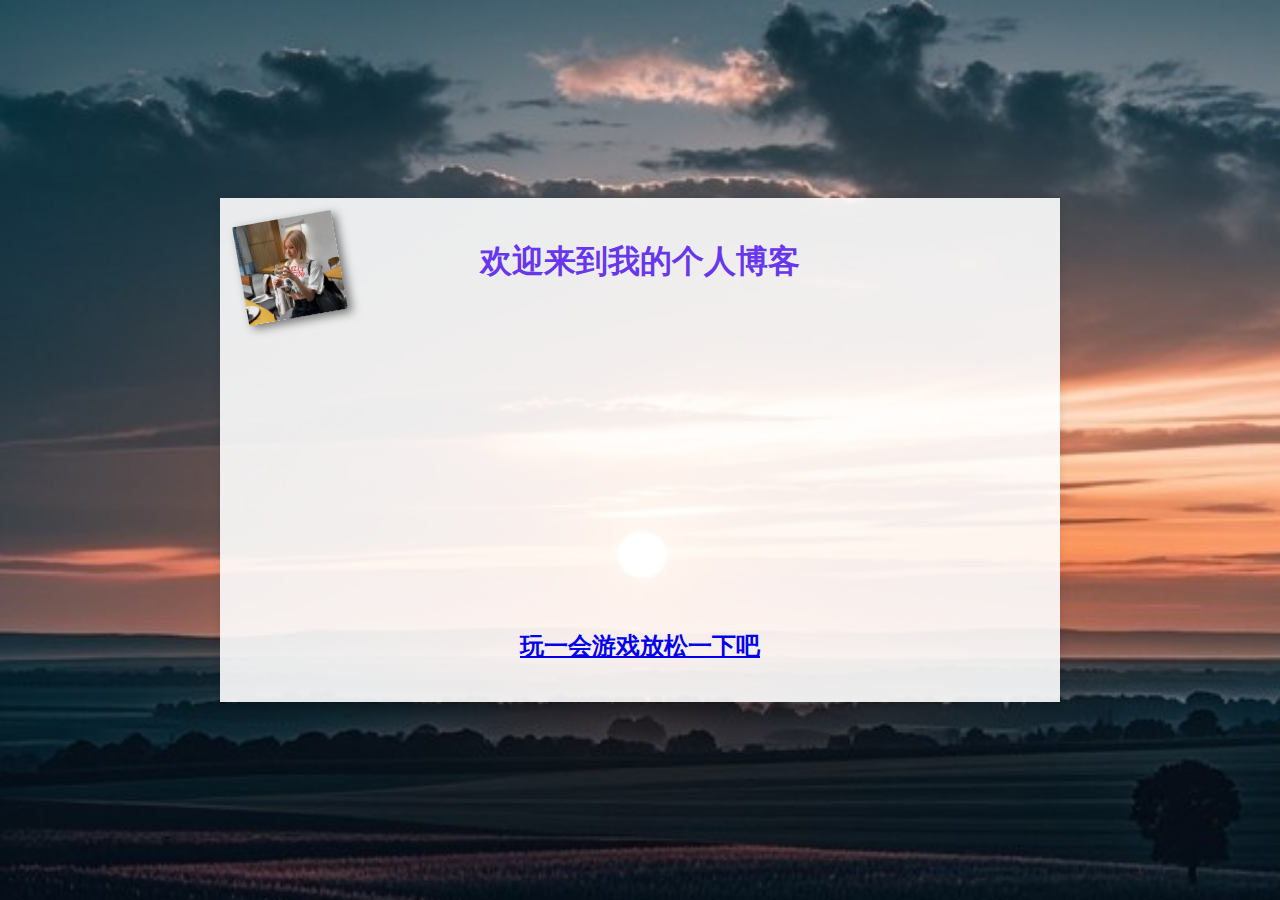
<file: index.html>
<!DOCTYPE html>
<html>
<head>
	<title>温都日：欢迎来到我的个人博客</title>
	<meta name = "keywords" content = "温都日，个人博客, 博客, 个人网站, 网站，极破网站">
	<link rel="stylesheet" type="text/css" href="style.css">
</head>
<body>
	<div class="container">
		<h1>欢迎来到我的个人博客</h1>
		<div class="post">
			<img src="img/placeholder.png" alt="示例图片">
		</div>
		<a href="https://wuendula.github.io/about/about.html" class="side-link">
		    <img src="img/side-image.jpg" alt="侧边图片" class="side-image">
		</a>
		<a href="https://wuendula.github.io/beetween/game.html" class="side-link">
			<h2>玩一会游戏放松一下吧</h2>
		</a>
	</div>
</body>
</html>
</file>
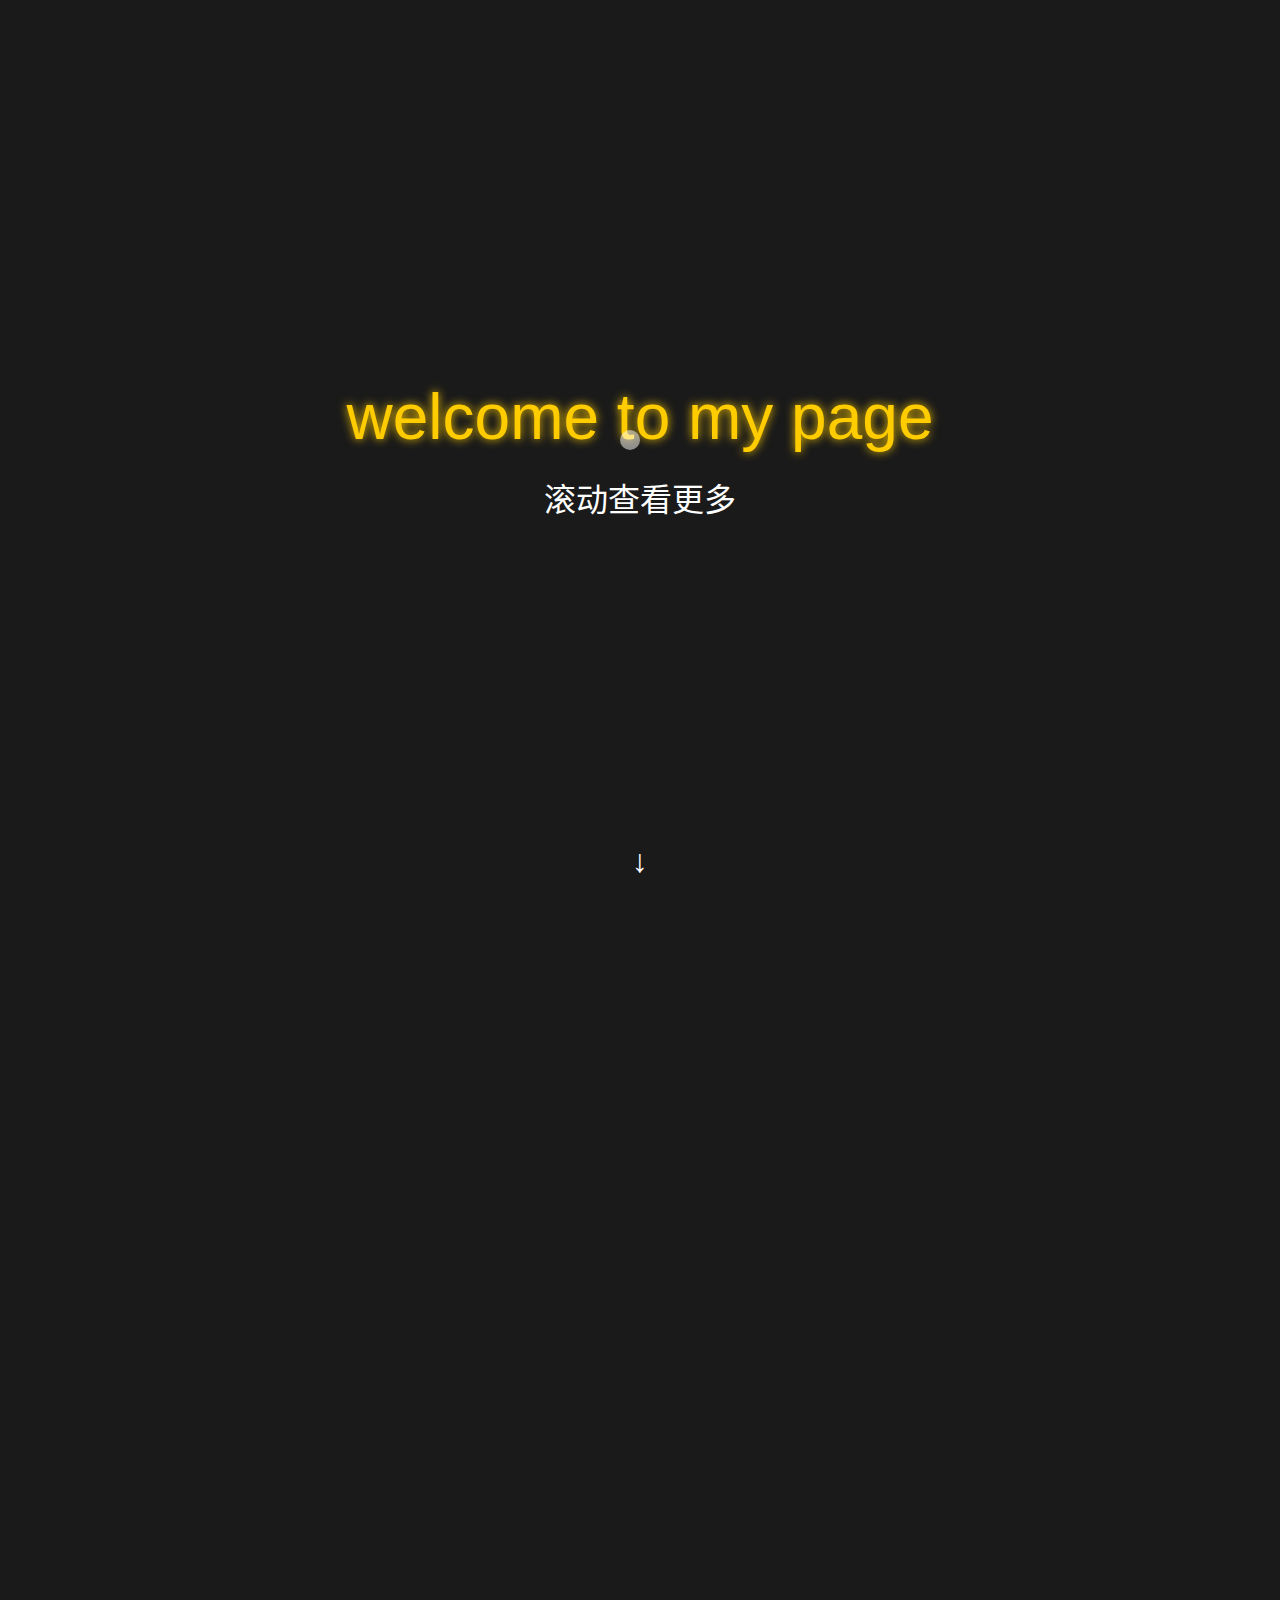
<file: about.html>
<!DOCTYPE html>
<html lang="zh-CN">
<head>
    <meta charset="UTF-8">
    <meta name="viewport" content="width=device-width, initial-scale=1.0">
    <title>炫酷页面</title>
    <link rel="stylesheet" href="aboutcss.css">
</head>
<body>
    <div class="container">
        <div class="title">welcome to my page</div>
        <div class="subtitle">滚动查看更多</div>
        <div class="scroll-down">↓</div>
        <div id="stars"></div>
        <div id="cursor" class="cursor"></div>
    </div>
    <div class="section section1">我是一名学生</div>
    <div class="section section2">学校：鄂托克旗第一小学</div>
    <div class="section section3">我喜欢编程</div>
    <div class="section section4">12岁</div>
    <script>
        // 添加一些动态效果
        window.addEventListener('scroll', () => {
            const sections = document.querySelectorAll('.section');
            sections.forEach(section => {
                const rect = section.getBoundingClientRect();
                if (rect.top < window.innerHeight && rect.bottom >= 0) {
                    section.style.opacity = 1;
                    section.style.transform = 'scale(1)';
                } else {
                    section.style.opacity = 0.5;
                    section.style.transform = 'scale(0.95)';
                }
            });
        });

        // 添加星星动画
        const starsContainer = document.getElementById('stars');
        for (let i = 0; i < 100; i++) {
            const star = document.createElement('div');
            star.classList.add('star');
            star.style.left = `${Math.random() * 100}vw`;
            star.style.top = `${Math.random() * 100}vh`;
            star.style.animationDelay = `${Math.random() * 2}s`;
            starsContainer.appendChild(star);
        }

        // 添加鼠标交互动画
        const cursor = document.getElementById('cursor');
        document.addEventListener('mousemove', (e) => {
            cursor.style.left = `${e.clientX}px`;
            cursor.style.top = `${e.clientY}px`;
        });
        document.addEventListener('mousedown', () => {
            cursor.style.width = '30px';
            cursor.style.height = '30px';
            cursor.style.background = 'rgba(255, 255, 255, 0.8)';
        });
        document.addEventListener('mouseup', () => {
            cursor.style.width = '20px';
            cursor.style.height = '20px';
            cursor.style.background = 'rgba(255, 255, 255, 0.5)';
        });

        // 添加点击波纹效果
        document.addEventListener('click', (e) => {
            const ripple = document.createElement('div');
            ripple.classList.add('ripple');
            ripple.style.left = `${e.clientX}px`;
            ripple.style.top = `${e.clientY}px`;
            document.body.appendChild(ripple);
            setTimeout(() => {
                document.body.removeChild(ripple);
            }, 1000);
        });
    </script>
</body>
</html>
</file>
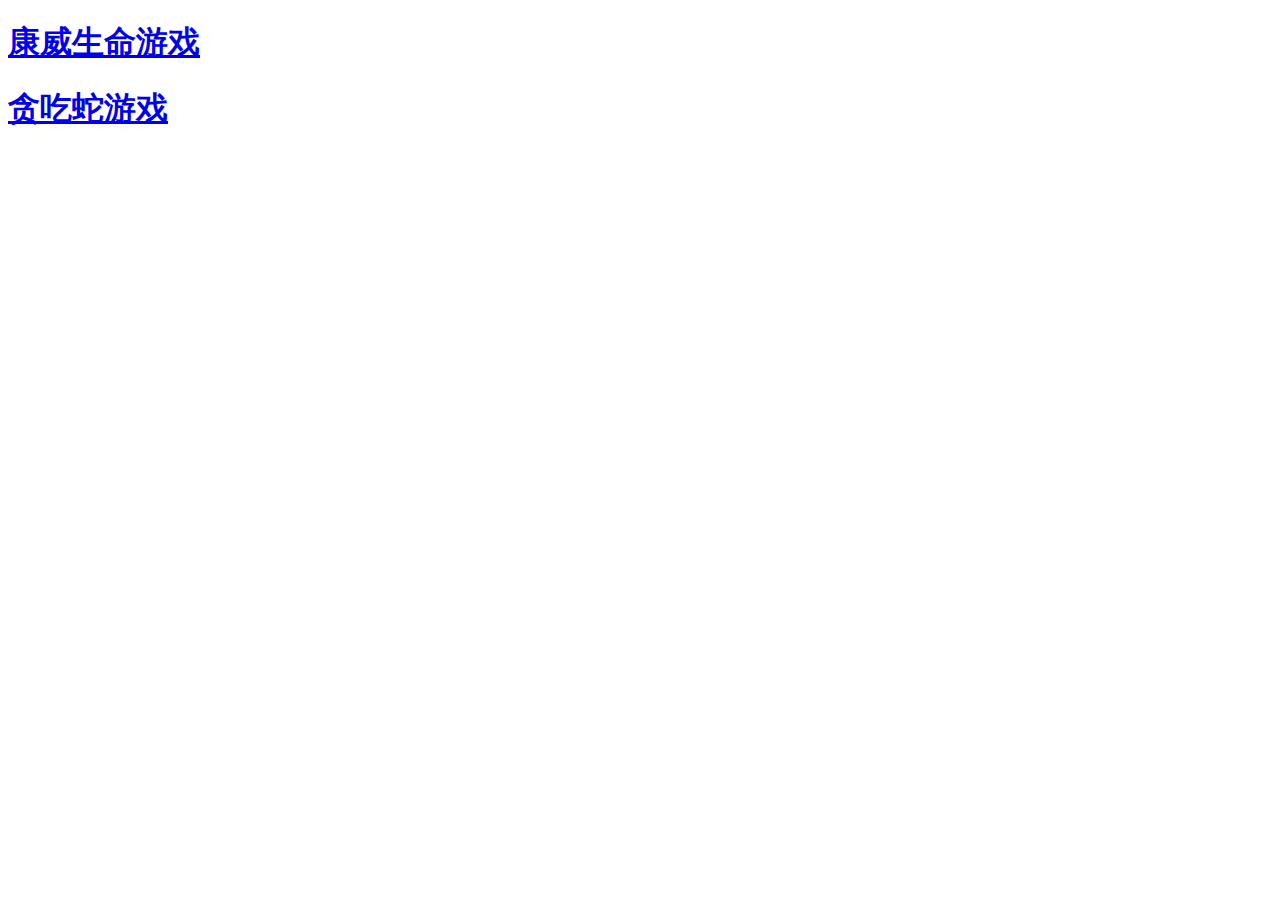
<file: game.html>
<!DOCTYPE html>
<html>
<head>
	<title>Game</title>
	<style>
		canvas {
			border: 1px solid black;
		}
	</style>
</head>
<body>
	<a href="https://wuendula.github.io/conway.html">
        <h1>康威生命游戏</h1>
    </a>
    <a href="https://wuendula.github.io/tcs/tcs.html">
        <h1>贪吃蛇游戏</h1>
    </a>
</body>
</html>
</file>
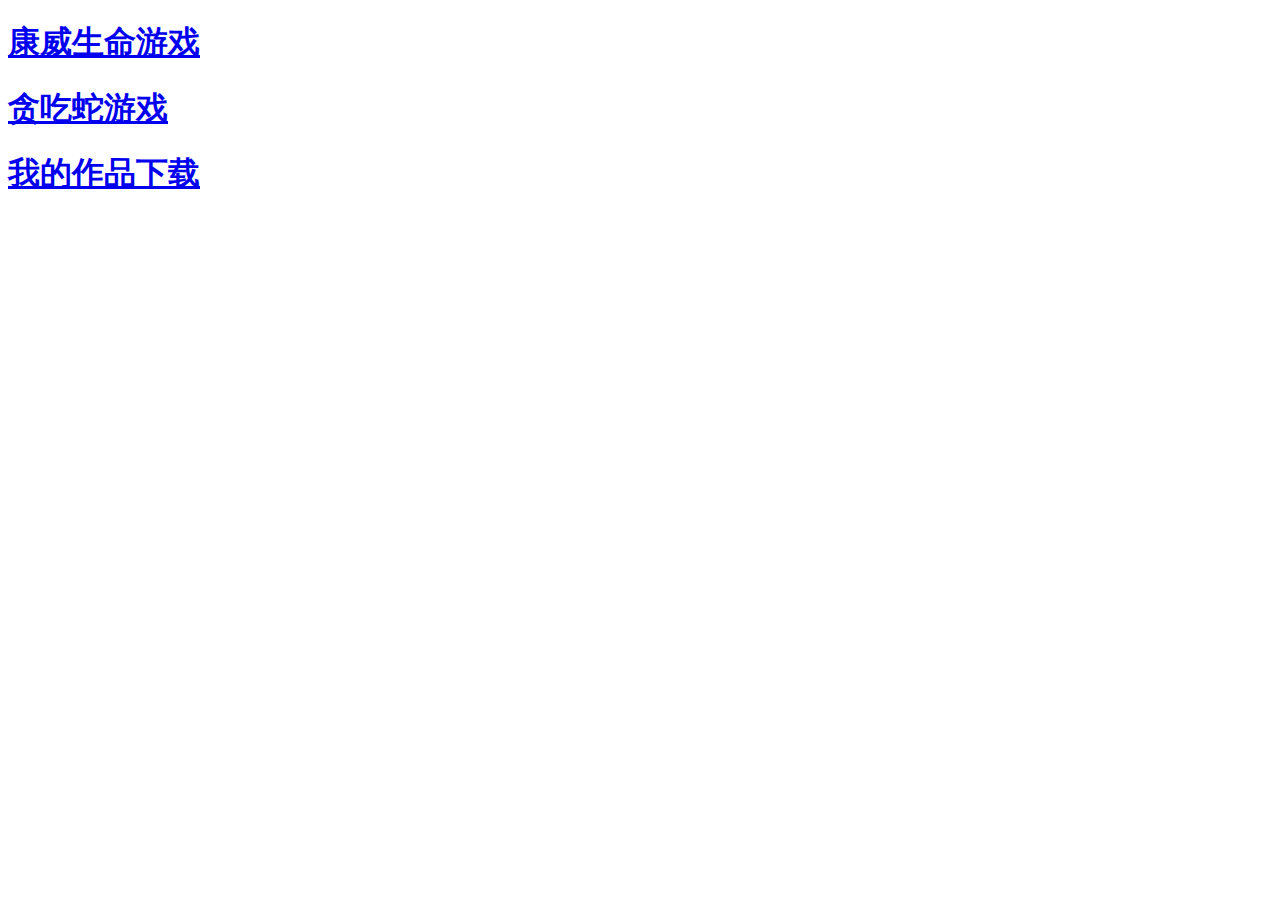
<file: beetween/game.html>
<!DOCTYPE html>
<html>
<head>
	<title>Game</title>
	<style>
		canvas {
			border: 1px solid black;
		}
	</style>
</head>
<body>
	<a href="https://wuendula.github.io/conway/conway.html">
        <h1>康威生命游戏</h1>
    </a>
    <a href="https://wuendula.github.io/tcs/tcs.html">
        <h1>贪吃蛇游戏</h1>
    </a>
	<a href="https://wuendula.github.io/store.html">
		<h1>我的作品下载</h1>
	</a>
</body>
</html>
</file>
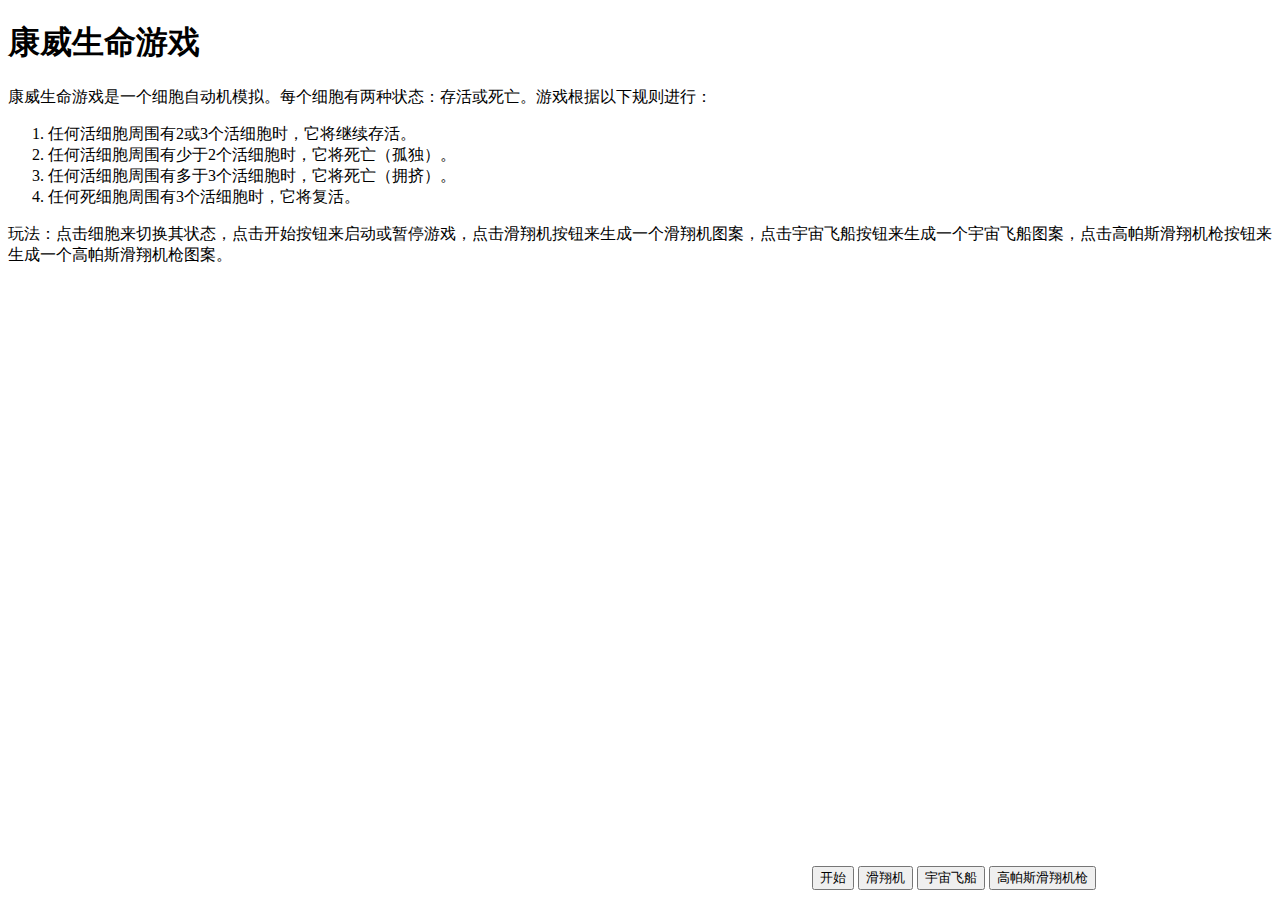
<file: conway/conway.html>
<!DOCTYPE html>
<html lang="en">
<head>
    <meta charset="UTF-8">
    <meta name="viewport" content="width=device-width, initial-scale=1.0">
    <title>康威生命游戏</title>
</head>
<body>
    <div class="info">
        <h1>康威生命游戏</h1>
        <p>康威生命游戏是一个细胞自动机模拟。每个细胞有两种状态：存活或死亡。游戏根据以下规则进行：</p>
        <ol>
            <li>任何活细胞周围有2或3个活细胞时，它将继续存活。</li>
            <li>任何活细胞周围有少于2个活细胞时，它将死亡（孤独）。</li>
            <li>任何活细胞周围有多于3个活细胞时，它将死亡（拥挤）。</li>
            <li>任何死细胞周围有3个活细胞时，它将复活。</li>
        </ol>
        <p>玩法：点击细胞来切换其状态，点击开始按钮来启动或暂停游戏，点击滑翔机按钮来生成一个滑翔机图案，点击宇宙飞船按钮来生成一个宇宙飞船图案，点击高帕斯滑翔机枪按钮来生成一个高帕斯滑翔机枪图案。</p>
    </div>
    <canvas id="gameCanvas" width="800" height="600"></canvas>
    <button id="startButton">开始</button>
    <button id="gliderButton">滑翔机</button>
    <button id="spaceshipButton">宇宙飞船</button>
    <button id="gospersGliderGunButton">高帕斯滑翔机枪</button>
    <script>
        const canvas = document.getElementById('gameCanvas');
        const ctx = canvas.getContext('2d');
        const cellSize = 10;
        const width = canvas.width / cellSize;
        const height = canvas.height / cellSize;
        let grid = [];
        let running = false;

        function createGrid() {
            for (let y = 0; y < height; y++) {
                grid[y] = [];
                for (let x = 0; x < width; x++) {
                    grid[y][x] = 0; // 初始化为空白
                }
            }
        }

        function drawGrid() {
            ctx.clearRect(0, 0, canvas.width, canvas.height);
            for (let y = 0; y < height; y++) {
                for (let x = 0; x < width; x++) {
                    if (grid[y][x] === 1) {
                        ctx.fillStyle = '#000';
                        ctx.fillRect(x * cellSize, y * cellSize, cellSize, cellSize);
                    }
                }
            }
        }

        function countNeighbors(x, y) {
            let count = 0;
            for (let dy = -1; dy <= 1; dy++) {
                for (let dx = -1; dx <= 1; dx++) {
                    if (dx === 0 && dy === 0) continue;
                    const nx = (x + dx + width) % width; // 环状连接
                    const ny = (y + dy + height) % height; // 环状连接
                    count += grid[ny][nx];
                }
            }
            return count;
        }

        function updateGrid() {
            const newGrid = [];
            for (let y = 0; y < height; y++) {
                newGrid[y] = [];
                for (let x = 0; x < width; x++) {
                    const neighbors = countNeighbors(x, y);
                    if (grid[y][x] === 1) {
                        newGrid[y][x] = neighbors === 2 || neighbors === 3 ? 1 : 0;
                    } else {
                        newGrid[y][x] = neighbors === 3 ? 1 : 0;
                    }
                }
            }
            grid = newGrid;
        }

        function gameLoop() {
            if (running) {
                updateGrid();
                drawGrid();
            }
            requestAnimationFrame(gameLoop);
        }

        canvas.addEventListener('click', (event) => {
            const rect = canvas.getBoundingClientRect();
            const x = Math.floor((event.clientX - rect.left) / cellSize);
            const y = Math.floor((event.clientY - rect.top) / cellSize);
            grid[y][x] = grid[y][x] === 1 ? 0 : 1;
            drawGrid();
        });

        const startButton = document.getElementById('startButton');
        startButton.addEventListener('click', () => {
            running = !running;
            startButton.textContent = running ? '暂停' : '开始';
        });

        const gliderButton = document.getElementById('gliderButton');
        gliderButton.addEventListener('click', () => {
            const glider = [
                [0, 1, 0],
                [0, 0, 1],
                [1, 1, 1]
            ];
            const startX = Math.floor(width / 2) - 1;
            const startY = Math.floor(height / 2) - 1;
            for (let y = 0; y < 3; y++) {
                for (let x = 0; x < 3; x++) {
                    grid[startY + y][startX + x] = glider[y][x];
                }
            }
            drawGrid();
        });

        const spaceshipButton = document.getElementById('spaceshipButton');
        spaceshipButton.addEventListener('click', () => {
            const spaceship = [
                [0, 1, 0, 0, 1],
                [1, 0, 0, 0, 0],
                [1, 0, 0, 0, 1],
                [1, 1, 1, 1, 0]
            ];
            const startX = Math.floor(width / 2) - 2;
            const startY = Math.floor(height / 2) - 2;
            for (let y = 0; y < 4; y++) {
                for (let x = 0; x < 5; x++) {
                    grid[startY + y][startX + x] = spaceship[y][x];
                }
            }
            drawGrid();
        });

        const gospersGliderGunButton = document.getElementById('gospersGliderGunButton');
        gospersGliderGunButton.addEventListener('click', () => {
            const gospersGliderGun = [
                [0, 0, 0, 0, 0, 0, 0, 0, 0, 0, 0, 0, 0, 0, 0, 0, 0, 0, 0, 0, 0, 0, 0, 0, 1, 0, 0, 0, 0, 0, 0, 0, 0, 0, 0, 0],
                [0, 0, 0, 0, 0, 0, 0, 0, 0, 0, 0, 0, 0, 0, 0, 0, 0, 0, 0, 0, 0, 0, 1, 0, 1, 0, 0, 0, 0, 0, 0, 0, 0, 0, 0, 0],
                [0, 0, 0, 0, 0, 0, 0, 0, 0, 0, 0, 0, 1, 1, 0, 0, 0, 0, 0, 0, 1, 1, 0, 0, 0, 0, 0, 0, 0, 0, 0, 0, 0, 0, 1, 1],
                [0, 0, 0, 0, 0, 0, 0, 0, 0, 0, 0, 1, 0, 0, 0, 1, 0, 0, 0, 0, 1, 1, 0, 0, 0, 0, 0, 0, 0, 0, 0, 0, 0, 0, 1, 1],
                [1, 1, 0, 0, 0, 0, 0, 0, 0, 0, 1, 0, 0, 0, 0, 0, 1, 0, 0, 0, 1, 1, 0, 0, 0, 0, 0, 0, 0, 0, 0, 0, 0, 0, 0, 0],
                [1, 1, 0, 0, 0, 0, 0, 0, 0, 0, 1, 0, 0, 0, 1, 0, 1, 1, 0, 0, 0, 0, 1, 0, 1, 0, 0, 0, 0, 0, 0, 0, 0, 0, 0, 0],
                [0, 0, 0, 0, 0, 0, 0, 0, 0, 0, 1, 0, 0, 0, 0, 0, 1, 0, 0, 0, 0, 0, 1, 0, 1, 0, 0, 0, 0, 0, 0, 0, 0, 0, 0, 0],
                [0, 0, 0, 0, 0, 0, 0, 0, 0, 0, 0, 1, 0, 0, 0, 1, 0, 0, 0, 0, 0, 0, 0, 0, 0, 0, 0, 0, 0, 0, 0, 0, 0, 0, 0, 0],
                [0, 0, 0, 0, 0, 0, 0, 0, 0, 0, 0, 0, 1, 1, 0, 0, 0, 0, 0, 0, 0, 0, 0, 0, 0, 0, 0, 0, 0, 0, 0, 0, 0, 0, 0, 0],
                [0, 0, 0, 0, 0, 0, 0, 0, 0, 0, 0, 0, 0, 0, 0, 0, 0, 0, 0, 0, 0, 0, 0, 0, 0, 0, 0, 0, 0, 0, 0, 0, 0, 0, 0, 0]
            ];
            const startX = Math.floor(width / 2) - 18;
            const startY = Math.floor(height / 2) - 5;
            for (let y = 0; y < 11; y++) {
                for (let x = 0; x < 36; x++) {
                    grid[startY + y][startX + x] = gospersGliderGun[y][x];
                }
            }
            drawGrid();
        });

        createGrid();
        drawGrid();
        gameLoop();
    </script>
</body>
</html>
</file>
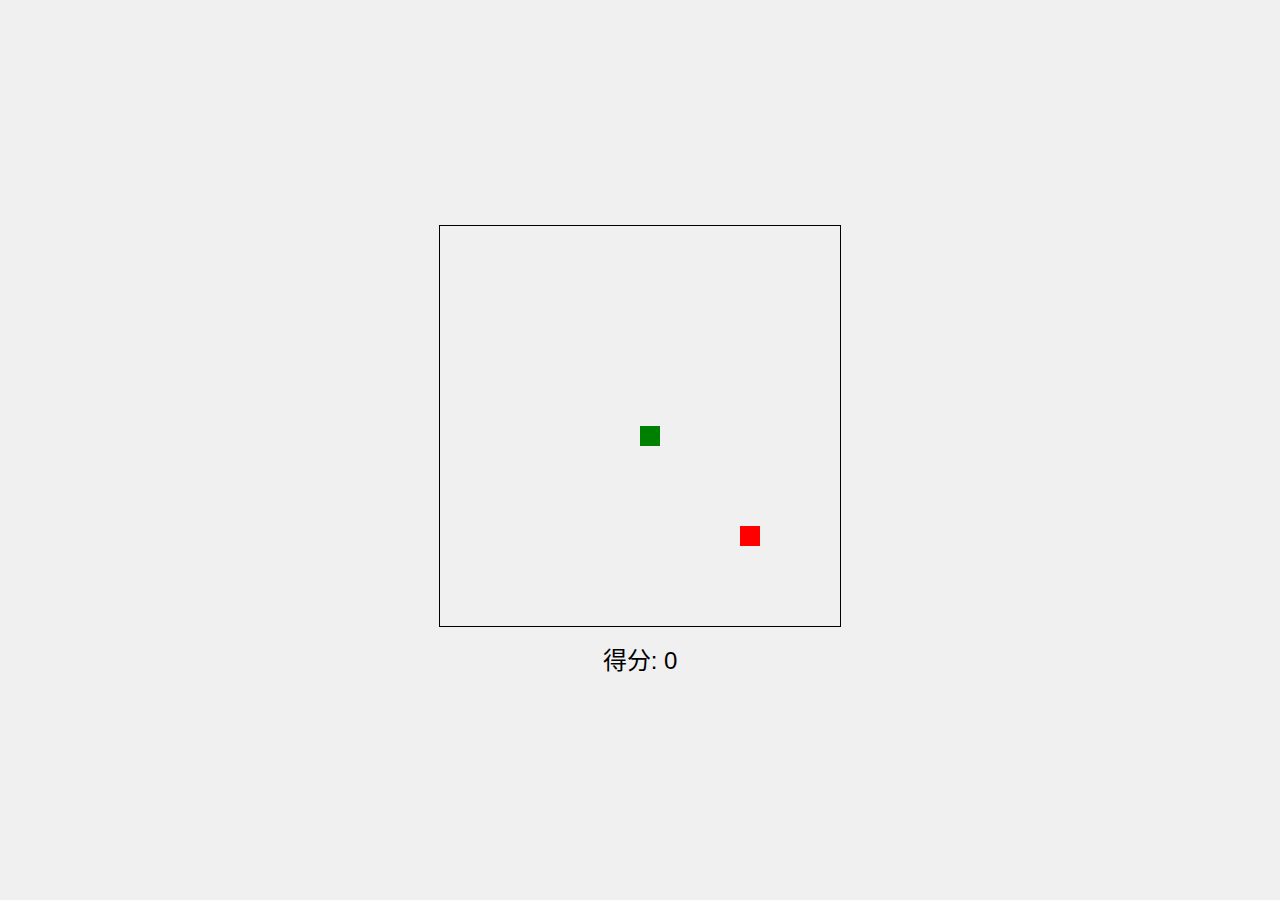
<file: tcs/tcs.html>
<!DOCTYPE html>
<html lang="zh-CN">
<head>
    <meta charset="UTF-8">
    <meta name="viewport" content="width=device-width, initial-scale=1.0">
    <title>贪吃蛇游戏</title>
    <link rel="stylesheet" href="style.css">
</head>
<body>
    <div id="game">
        <canvas id="gameCanvas"></canvas>
        <div id="score">得分: 0</div>
        <button id="restartButton" style="display: none;">重开</button>
    </div>
    <script src="game.js"></script>
</body>
</html>
</file>
<file: style.css>
body {
    font-family: Arial, sans-serif;
    margin: 0;
    padding: 0;
    background-image: url('img/background.jpeg'); /* 添加背景图片 */
    background-size: cover; /* 使背景图片覆盖整个页面 */
    background-position: center; /* 使背景图片居中 */
    display: flex;
    justify-content: center;
    align-items: center;
    height: 100vh;
}
.container {
    width: 90%;
    max-width: 800px;
    padding: 20px;
    background-color: rgba(255, 255, 255, 0.9); /* 使容器背景半透明 */
    box-shadow: 0 0 10px rgba(0, 0, 0, 0.1);
    text-align: center;
    position: relative;
}
h1 {
    color: #6736ed;
}
.post img {
    max-width: 100%;
    height: auto;
    opacity: 0;
    animation: fadeIn 2s ease-in-out forwards;
}
@keyframes fadeIn {
    from {
        opacity: 0;
        transform: translateY(20px);
    }
    to {
        opacity: 1;
        transform: translateY(0);
    }
}
.side-image {
    position: absolute;
    top: 20px;
    left: 20px; /* 将图片定位在容器的左上角 */
    max-width: 100px;
    height: auto;
    transform: rotate(-10deg); /* 倾斜方向改为负 */
    transition: transform 0.3s ease-in-out, box-shadow 0.3s ease-in-out;
    box-shadow: 4px 4px 10px rgba(0, 0, 0, 0.5); /* 添加更深的阴影效果 */
}
.side-image:hover {
    transform: rotate(-10deg) scale(1.2); /* 放大并保持倾斜 */
    box-shadow: 6px 6px 15px rgba(0, 0, 0, 0.7); /* 鼠标悬停时阴影变大且颜色更深 */
}
@media (max-width: 600px) {
    .container {
        width: 95%;
        padding: 10px;
    }
    h1 {
        font-size: 1.5em;
    }
    .side-image {
        max-width: 80px;
    }
}
</file>
<file: aboutcss.css>
body, html {
    margin: 0;
    padding: 0;
    font-family: 'Arial', sans-serif;
    background: #1a1a1a;
    color: #fff;
    overflow-x: hidden;
}
.container {
    width: 100%;
    height: 100vh;
    display: flex;
    align-items: center;
    justify-content: center;
    flex-direction: column;
    position: relative;
    overflow: hidden;
}
.title {
    font-size: 4em;
    color: #ffcc00;
    text-shadow: 0 0 10px #ffcc00;
    animation: fadeInDown 1s ease-in-out;
}
.subtitle {
    font-size: 2em;
    color: #fff;
    margin-top: 20px;
    animation: fadeInUp 1s ease-in-out;
}
.section {
    height: 100vh;
    display: flex;
    align-items: center;
    justify-content: center;
    font-size: 2em;
    color: #fff;
    text-shadow: 0 0 10px #fff;
    opacity: 0;
    transform: scale(0.95);
    transition: opacity 1s, transform 1s;
}
.section1 { background: #3498db; }
.section2 { background: #e74c3c; }
.section3 { background: #2ecc71; }
.section4 { background: #9b59b6; }
.scroll-down {
    position: absolute;
    bottom: 20px;
    left: 50%;
    transform: translateX(-50%);
    font-size: 2em;
    color: #fff;
    animation: bounce 1s infinite;
}
.star {
    position: absolute;
    width: 2px;
    height: 2px;
    background: #fff;
    border-radius: 50%;
    opacity: 0;
    animation: twinkle 2s infinite;
}
.cursor {
    position: absolute;
    width: 20px;
    height: 20px;
    background: rgba(255, 255, 255, 0.5);
    border-radius: 50%;
    pointer-events: none;
    transform: translate(-50%, -50%);
    transition: width 0.2s, height 0.2s, background 0.2s;
}
.ripple {
    position: absolute;
    width: 50px;
    height: 50px;
    background: rgba(255, 255, 255, 0.5);
    border-radius: 50%;
    pointer-events: none;
    transform: scale(0);
    animation: ripple 1s;
}
@keyframes fadeInDown {
    0% {
        opacity: 0;
        transform: translateY(-50px);
    }
    100% {
        opacity: 1;
        transform: translateY(0);
    }
}
@keyframes fadeInUp {
    0% {
        opacity: 0;
        transform: translateY(50px);
    }
    100% {
        opacity: 1;
        transform: translateY(0);
    }
}
@keyframes bounce {
    0%, 20%, 50%, 80%, 100% {
        transform: translateY(0);
    }
    40% {
        transform: translateY(-30px);
    }
    60% {
        transform: translateY(-15px);
    }
}
@keyframes twinkle {
    0%, 100% {
        opacity: 0;
    }
    50% {
        opacity: 1;
    }
}
@keyframes ripple {
    0% {
        transform: scale(0);
        opacity: 0.5;
    }
    100% {
        transform: scale(2);
        opacity: 0;
    }
}
</file>
<file: tcs/style.css>
body {
    display: flex;
    justify-content: center;
    align-items: center;
    height: 100vh;
    margin: 0;
    background-color: #f0f0f0;
    font-family: Arial, sans-serif;
}

#game {
    text-align: center;
}

#gameCanvas {
    border: 1px solid #000;
}

#score {
    margin-top: 10px;
    font-size: 24px;
}

#restartButton {
    margin-top: 20px;
    padding: 10px 20px;
    font-size: 16px;
    cursor: pointer;
}
</file>
